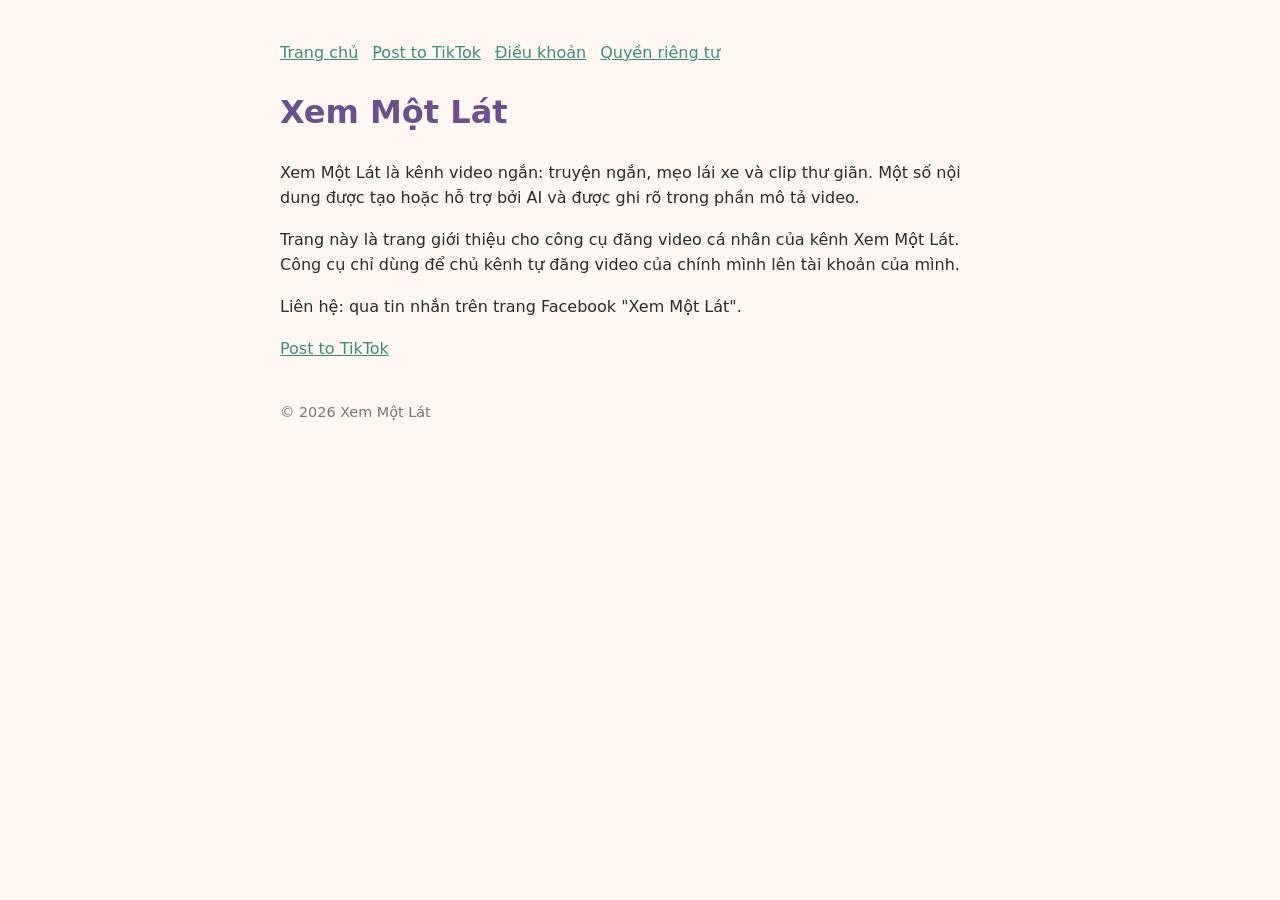
<file: index.html>
<!doctype html><html lang="vi"><head><meta charset="utf-8"><meta name="viewport" content="width=device-width,initial-scale=1"><title>Xem Một Lát</title><link rel="stylesheet" href="style.css"></head><body><nav><a href="index.html">Trang chủ</a><a href="post.html">Post to TikTok</a><a href="terms.html">Điều khoản</a><a href="privacy.html">Quyền riêng tư</a></nav>
<h1>Xem Một Lát</h1>
<p>Xem Một Lát là kênh video ngắn: truyện ngắn, mẹo lái xe và clip thư giãn. Một số nội dung được tạo hoặc hỗ trợ bởi AI và được ghi rõ trong phần mô tả video.</p>
<p>Trang này là trang giới thiệu cho công cụ đăng video cá nhân của kênh Xem Một Lát. Công cụ chỉ dùng để chủ kênh tự đăng video của chính mình lên tài khoản của mình.</p>
<p>Liên hệ: qua tin nhắn trên trang Facebook "Xem Một Lát".</p>
<p><a href="post.html">Post to TikTok</a></p>
<footer>&copy; 2026 Xem Một Lát</footer></body></html>
</file>
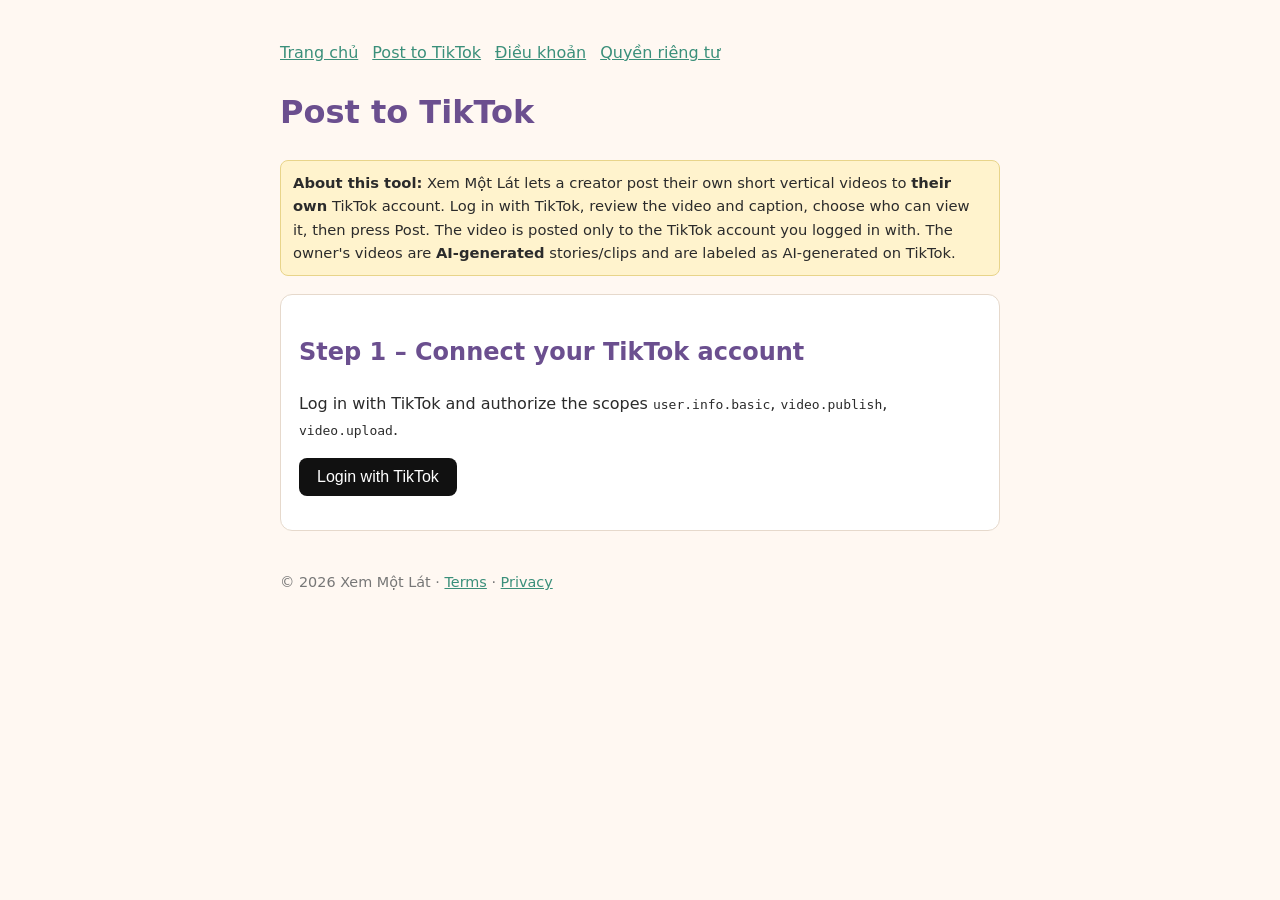
<file: post.html>
<!doctype html><html lang="en"><head><meta charset="utf-8"><meta name="viewport" content="width=device-width,initial-scale=1"><title>Post to TikTok – Xem Một Lát</title><link rel="stylesheet" href="style.css">
<style>
.card{background:#fff;border:1px solid #e6d9cc;border-radius:12px;padding:18px;margin:18px 0}
.btn{display:inline-block;padding:10px 18px;border-radius:8px;border:0;font-size:1em;cursor:pointer;text-decoration:none}
.btn-tt{background:#111;color:#fff!important}.btn-post{background:#fe2c55;color:#fff}
.btn[disabled]{background:#ccc;color:#777;cursor:not-allowed}
.creator{display:flex;align-items:center;gap:12px}.creator img{width:56px;height:56px;border-radius:50%;object-fit:cover;border:1px solid #ddd}
label.row{display:flex;align-items:center;gap:8px;margin:6px 0}
.field{margin:14px 0}.field>b{display:block;margin-bottom:4px}
textarea,select{width:100%;box-sizing:border-box;padding:8px;font:inherit;border:1px solid #ccc;border-radius:6px}
video{max-width:240px;max-height:420px;background:#000;border-radius:8px;display:block;margin-top:8px}
.note{font-size:.9em;color:#555}.warn{color:#b0403a}.hint{font-size:.85em;color:#6b4f8f;margin-left:26px}
.banner{background:#fff3cd;border:1px solid #e8d48a;border-radius:8px;padding:10px 12px;font-size:.92em}
#status{white-space:pre-line;font-family:ui-monospace,monospace;font-size:.9em;background:#f6f1ff;border-radius:6px;padding:10px;min-height:1.5em}
.sub{margin-left:26px}
[hidden]{display:none!important}
</style></head><body>
<nav><a href="index.html">Trang chủ</a><a href="post.html">Post to TikTok</a><a href="terms.html">Điều khoản</a><a href="privacy.html">Quyền riêng tư</a></nav>
<h1>Post to TikTok</h1>
<p class="banner"><b>About this tool:</b> Xem Một Lát lets a creator post their own short vertical videos to <b>their own</b> TikTok account. Log in with TikTok, review the video and caption, choose who can view it, then press Post. The video is posted only to the TikTok account you logged in with. The owner's videos are <b>AI-generated</b> stories/clips and are labeled as AI-generated on TikTok.</p>

<section class="card" id="step1">
<h2>Step 1 – Connect your TikTok account</h2>
<p>Log in with TikTok and authorize the scopes <code>user.info.basic</code>, <code>video.publish</code>, <code>video.upload</code>.</p>
<p><button class="btn btn-tt" id="loginBtn">Login with TikTok</button> <button class="btn" id="logoutBtn" hidden>Log out</button></p>
<p class="note" id="authMsg"></p>
</section>

<section class="card" id="step2" hidden>
<h2>Step 2 – Post to TikTok</h2>
<div class="creator"><img id="avatar" alt="Creator avatar"><div><b id="nickname"></b><br><span class="note" id="username"></span></div></div>
<p class="note">Posting to the account above (from TikTok <code>creator_info</code>). Max video duration for this account: <span id="maxDur"></span>s.</p>
<p class="warn" id="capMsg" hidden>This account can't make more posts right now. Please try again later.</p>

<div class="field"><b>Video</b>
<input type="file" id="video" accept="video/mp4,video/quicktime,video/webm"> <span class="note">(max 95 MB)</span>
<video id="preview" controls playsinline hidden></video>
<div class="note warn" id="durMsg"></div></div>

<div class="field"><b><label for="title">Title / caption</label></b>
<textarea id="title" rows="3" maxlength="2200">Truyện ngắn: một lát thôi #AIgenerated #xemmotlat</textarea>
<span class="note">All text, including hashtags, is editable before posting.</span></div>

<div class="field"><b><label for="privacy">Who can view this video</label></b>
<select id="privacy" required>
<option value="" selected disabled>Select privacy…</option>
</select>
<span class="note" id="privNote"></span></div>

<div class="field"><b>Allow users to</b>
<label class="row"><input type="checkbox" id="allowComment"> Comment</label>
<label class="row"><input type="checkbox" id="allowDuet"> Duet</label>
<label class="row"><input type="checkbox" id="allowStitch"> Stitch</label>
<span class="note">Off by default. Options turned off in your TikTok settings are greyed out.</span></div>

<div class="field"><b>Content disclosure</b>
<label class="row"><input type="checkbox" id="aigc" checked> AI-generated content <span class="note">(label this video as AI-generated)</span></label>
<label class="row"><input type="checkbox" id="commercial"> Disclose video content <span class="note">— this content promotes yourself, a brand, product or service</span></label>
<div id="commercialOpts" class="sub" hidden>
<label class="row"><input type="checkbox" id="yourBrand"> Your brand <span class="note">— you are promoting yourself or your own business</span></label>
<label class="row" id="brandedLabel"><input type="checkbox" id="branded"> Branded content <span class="note">— you are promoting another brand or a third party</span></label>
<div class="hint" id="labelMsg"></div>
</div></div>

<p id="consent">By posting, you agree to TikTok's <a href="https://www.tiktok.com/legal/page/global/music-usage-confirmation/en" target="_blank" rel="noopener">Music Usage Confirmation</a>.</p>

<span id="postWrap"><button class="btn btn-post" id="postBtn" disabled>Post</button></span>
<p class="note">After publishing, it may take a few minutes for your video to be processed and appear on your TikTok profile.</p>
<div id="status" aria-live="polite"></div>
</section>
<footer>&copy; 2026 Xem Một Lát · <a href="terms.html">Terms</a> · <a href="privacy.html">Privacy</a></footer>
<script src="post.js"></script>
</body></html>
</file>
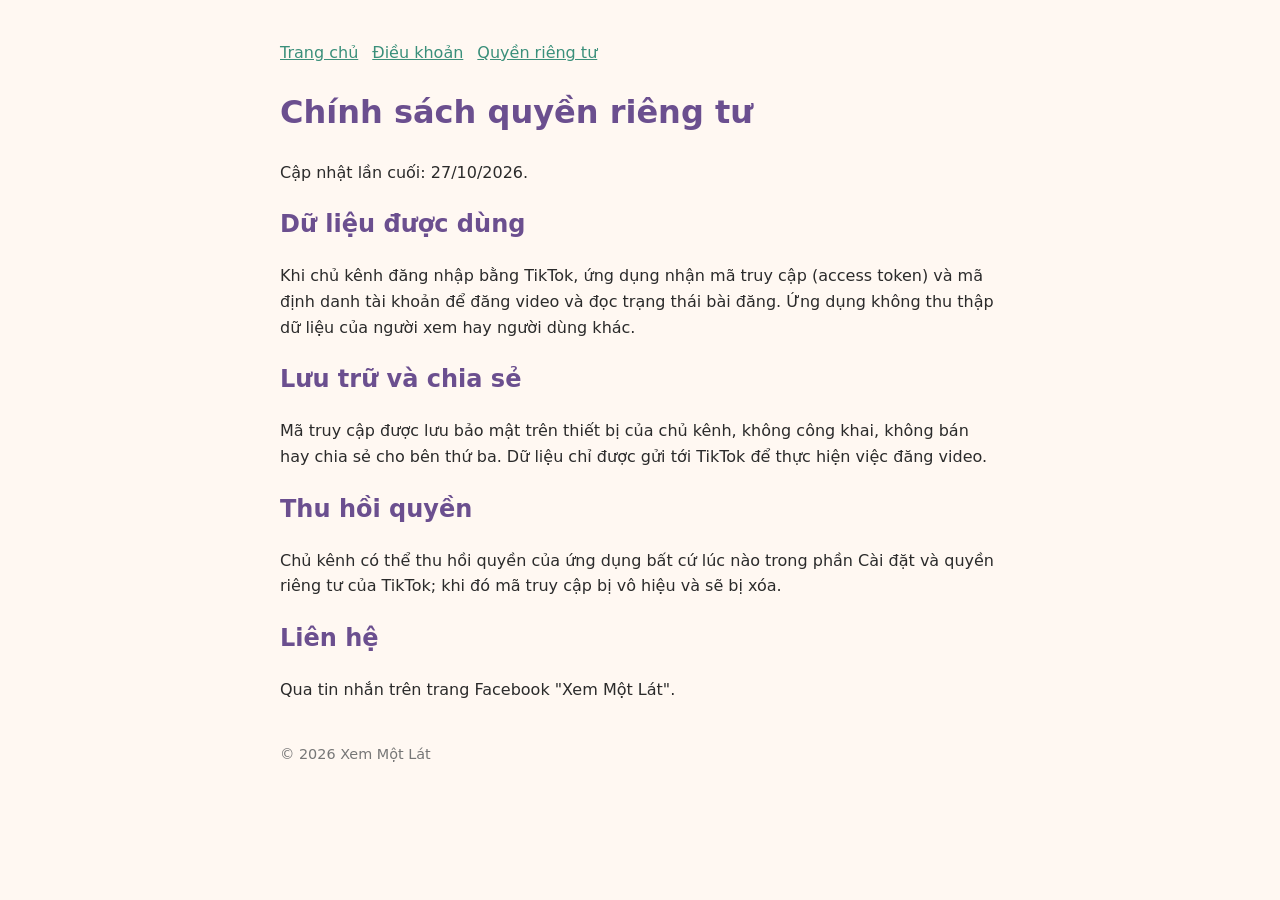
<file: privacy.html>
<!doctype html><html lang="vi"><head><meta charset="utf-8"><meta name="viewport" content="width=device-width,initial-scale=1"><title>Chính sách quyền riêng tư - Xem Một Lát</title><link rel="stylesheet" href="style.css"></head><body><nav><a href="index.html">Trang chủ</a><a href="terms.html">Điều khoản</a><a href="privacy.html">Quyền riêng tư</a></nav>
<h1>Chính sách quyền riêng tư</h1>
<p>Cập nhật lần cuối: 27/10/2026.</p>
<h2>Dữ liệu được dùng</h2>
<p>Khi chủ kênh đăng nhập bằng TikTok, ứng dụng nhận mã truy cập (access token) và mã định danh tài khoản để đăng video và đọc trạng thái bài đăng. Ứng dụng không thu thập dữ liệu của người xem hay người dùng khác.</p>
<h2>Lưu trữ và chia sẻ</h2>
<p>Mã truy cập được lưu bảo mật trên thiết bị của chủ kênh, không công khai, không bán hay chia sẻ cho bên thứ ba. Dữ liệu chỉ được gửi tới TikTok để thực hiện việc đăng video.</p>
<h2>Thu hồi quyền</h2>
<p>Chủ kênh có thể thu hồi quyền của ứng dụng bất cứ lúc nào trong phần Cài đặt và quyền riêng tư của TikTok; khi đó mã truy cập bị vô hiệu và sẽ bị xóa.</p>
<h2>Liên hệ</h2>
<p>Qua tin nhắn trên trang Facebook "Xem Một Lát".</p>
<footer>&copy; 2026 Xem Một Lát</footer></body></html>
</file>
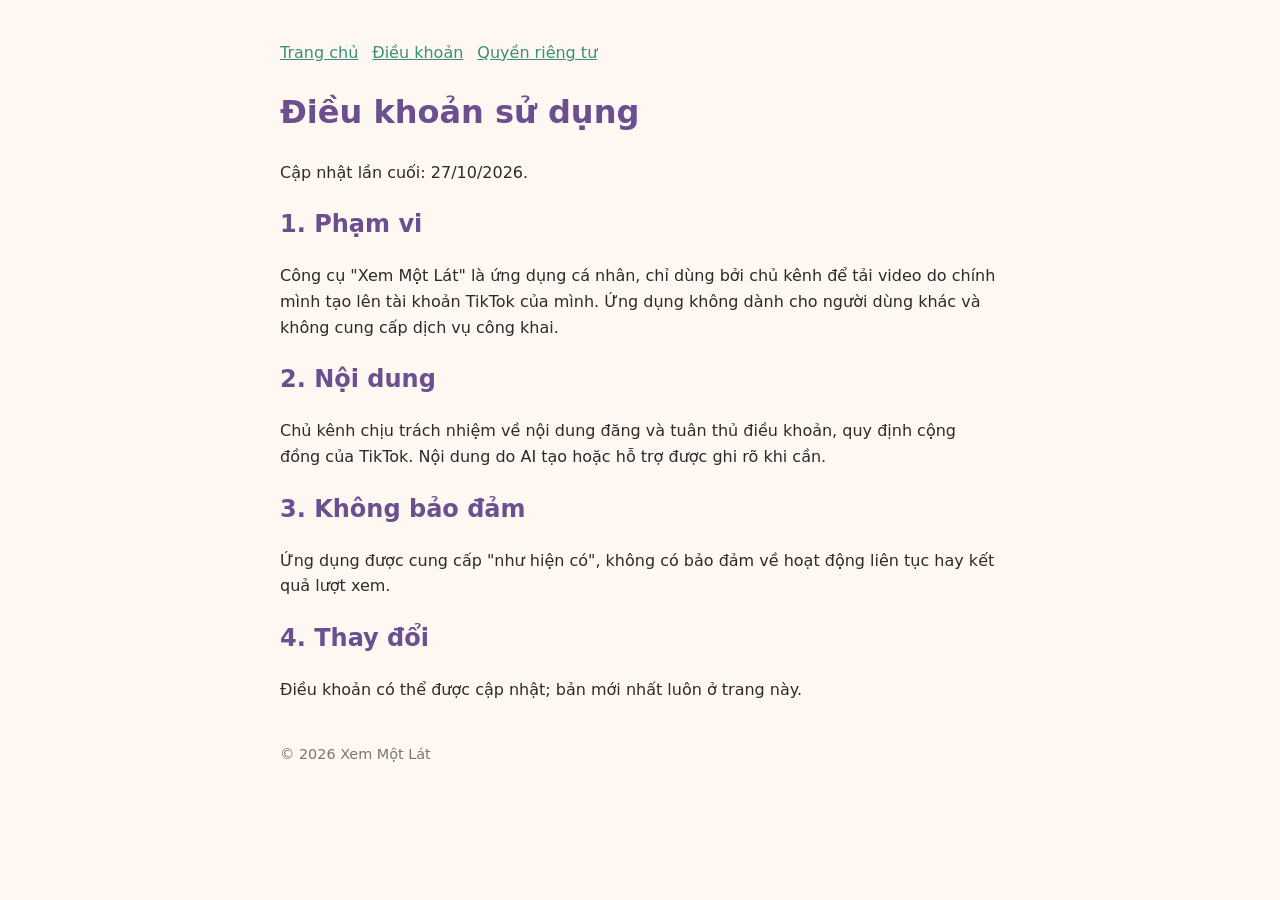
<file: terms.html>
<!doctype html><html lang="vi"><head><meta charset="utf-8"><meta name="viewport" content="width=device-width,initial-scale=1"><title>Điều khoản sử dụng - Xem Một Lát</title><link rel="stylesheet" href="style.css"></head><body><nav><a href="index.html">Trang chủ</a><a href="terms.html">Điều khoản</a><a href="privacy.html">Quyền riêng tư</a></nav>
<h1>Điều khoản sử dụng</h1>
<p>Cập nhật lần cuối: 27/10/2026.</p>
<h2>1. Phạm vi</h2>
<p>Công cụ "Xem Một Lát" là ứng dụng cá nhân, chỉ dùng bởi chủ kênh để tải video do chính mình tạo lên tài khoản TikTok của mình. Ứng dụng không dành cho người dùng khác và không cung cấp dịch vụ công khai.</p>
<h2>2. Nội dung</h2>
<p>Chủ kênh chịu trách nhiệm về nội dung đăng và tuân thủ điều khoản, quy định cộng đồng của TikTok. Nội dung do AI tạo hoặc hỗ trợ được ghi rõ khi cần.</p>
<h2>3. Không bảo đảm</h2>
<p>Ứng dụng được cung cấp "như hiện có", không có bảo đảm về hoạt động liên tục hay kết quả lượt xem.</p>
<h2>4. Thay đổi</h2>
<p>Điều khoản có thể được cập nhật; bản mới nhất luôn ở trang này.</p>
<footer>&copy; 2026 Xem Một Lát</footer></body></html>
</file>
<file: style.css>
body{font-family:system-ui,sans-serif;max-width:720px;margin:40px auto;padding:0 16px;line-height:1.6;color:#2b2b2b;background:#fff8f2}
h1,h2{color:#6b4f8f}a{color:#3a8f7a}nav a{margin-right:14px}footer{margin-top:40px;font-size:.9em;color:#777}
</file>
